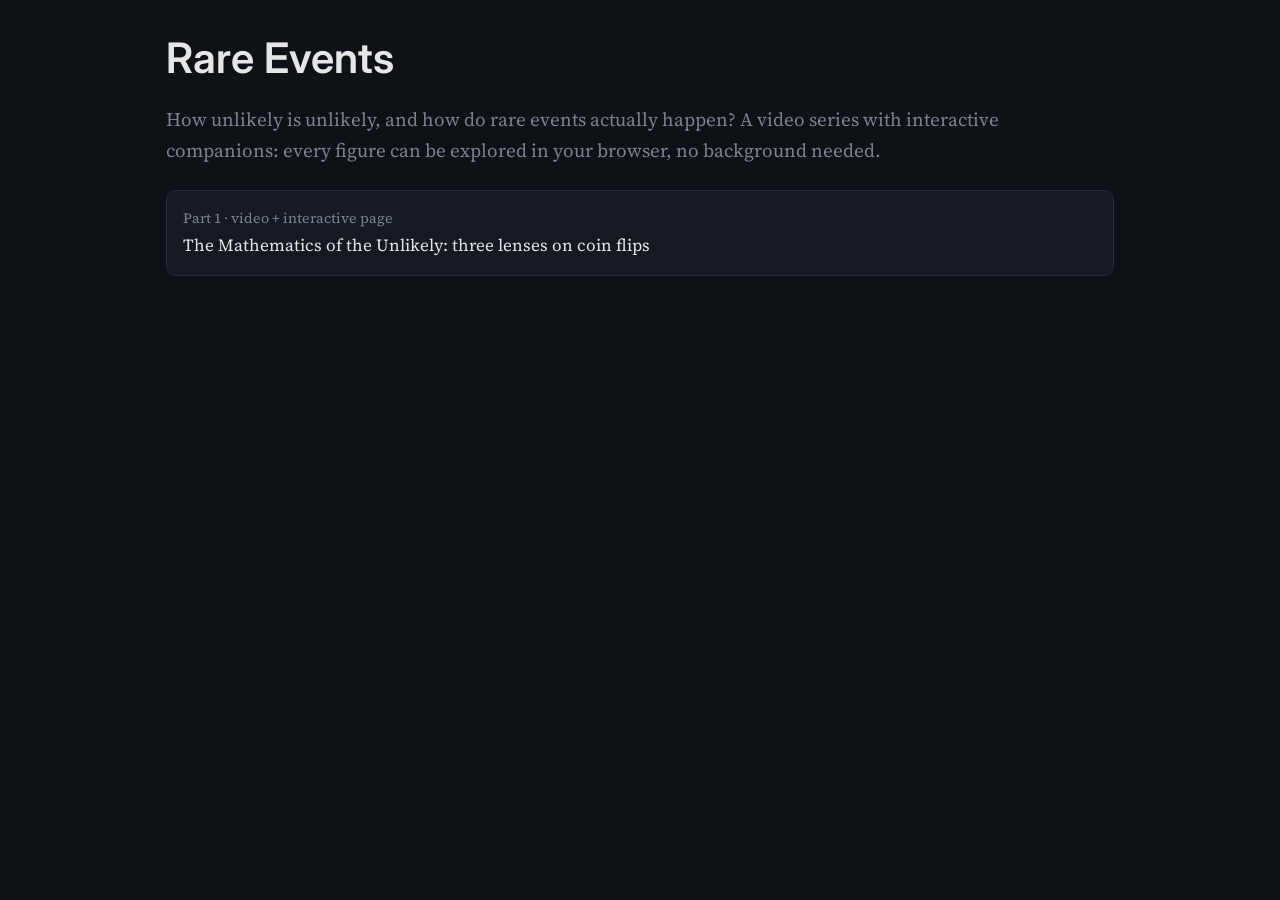
<file: web/index.html>
<!doctype html>
<html lang="en">
<head>
<meta charset="utf-8"><meta name="viewport" content="width=device-width, initial-scale=1">
<title>Rare Events</title>
<meta name="description" content="A video series and interactive explorations on the mathematics of rare events.">
<link href="https://fonts.googleapis.com/css2?family=Inter:wght@400;500;600&family=Source+Serif+4:ital,wght@0,400;1,400&display=swap" rel="stylesheet">
<link rel="stylesheet" href="assets/style.css">
</head>
<body><main>
<h1>Rare Events</h1>
<p class="lede">How unlikely is unlikely, and how do rare events actually happen? A video series with interactive
companions: every figure can be explored in your browser, no background needed.</p>
<div class="cards">
  <a class="card" href="ep1/"><small>Part 1 · video + interactive page</small>The Mathematics of the Unlikely: three lenses on coin flips</a>
</div>
</main></body></html>
</file>
<file: web/assets/style.css>
:root {
  color-scheme: dark;
  --bg: #0E1116; --panel: #151a22; --fg: #E6E6E6; --muted: #7A8291; --line: #262d38;
  --map: #F2B544; --diag: #3F7FC8; --orbit: #E85D75; --stable: #6CCB8B; --accent: #C792EA;
  --heads: #F2B544; --tails: #3F7FC8; --lln: #6CCB8B; --clt: #E85D75; --ldp: #C792EA; --rigged: #FF8A4C; --truth: #FFF4D6;
}
* { box-sizing: border-box; }
html, body { margin: 0; background: var(--bg); color: var(--fg); }
body { font: 17px/1.65 "Source Serif 4", Georgia, serif; }
main { max-width: 980px; margin: 0 auto; padding: 32px 16px 96px; }
h1, h2, h3 { font-family: "Inter", system-ui, sans-serif; font-weight: 600; line-height: 1.25; }
h1 { font-size: clamp(28px, 5vw, 42px); margin: 0 0 8px; }
h2 { font-size: 24px; margin: 64px 0 8px; padding-top: 16px; border-top: 1px solid var(--line); }
h2 .num { color: var(--muted); font-weight: 400; margin-right: 8px; }
.lede { color: var(--muted); font-size: 19px; }
a { color: var(--diag); overflow-wrap: anywhere; }
.widget { background: var(--panel); border: 1px solid var(--line); border-radius: 10px; padding: 14px; margin: 20px 0; }
.row { display: flex; flex-wrap: wrap; gap: 14px; }
.row > * { flex: 1 1 300px; min-width: 0; }
canvas { width: 100%; display: block; border-radius: 6px; background: var(--bg); touch-action: none; }
.controls { display: flex; flex-wrap: wrap; gap: 10px 22px; align-items: center; margin-top: 10px;
  font: 14px system-ui, sans-serif; color: var(--muted); }
.controls label { display: flex; align-items: center; gap: 8px; }
.controls input[type=range] { width: 180px; accent-color: var(--map); }
.controls output, .readout b { color: var(--fg); font-variant-numeric: tabular-nums; }
button, select { font: 14px system-ui, sans-serif; background: #1d2430; color: var(--fg);
  border: 1px solid var(--line); border-radius: 6px; padding: 5px 10px; cursor: pointer; }
button:hover { border-color: var(--muted); }
.readout { font: 14px system-ui, sans-serif; color: var(--muted); margin-top: 8px; }
.ok { color: var(--stable) !important; } .bad { color: var(--orbit) !important; }
.hint { font: 13px system-ui, sans-serif; color: var(--muted); margin-top: 6px; }
table { border-collapse: collapse; width: 100%; font: 14px system-ui, sans-serif; font-variant-numeric: tabular-nums; }
th, td { text-align: right; padding: 4px 10px; border-bottom: 1px solid var(--line); }
th { color: var(--muted); font-weight: 500; }
td.acc { color: var(--accent); }
.tablewrap { overflow-x: auto; }
.key { background: #1a1630; border-left: 3px solid var(--accent); padding: 10px 14px; border-radius: 0 6px 6px 0; }
.video { width: 100%; display: block; aspect-ratio: 16/9; background: #000; border-radius: 10px;
  color: var(--muted); font: 14px system-ui, sans-serif; }
.cards { display: grid; grid-template-columns: repeat(auto-fit, minmax(220px, 1fr)); gap: 14px; margin-top: 24px; }
.card { background: var(--panel); border: 1px solid var(--line); border-radius: 10px; padding: 16px; text-decoration: none; color: var(--fg); }
.card small { color: var(--muted); display: block; }
.card.soon { opacity: .55; pointer-events: none; }
nav.toc { font: 14px system-ui, sans-serif; color: var(--muted); display: flex; flex-wrap: wrap; gap: 4px 14px; margin-top: 12px; }
nav.toc a { color: var(--muted); white-space: nowrap; }
.katex { font-size: 1.05em; }
@media (max-width: 600px) { table { font-size: 12px; } th, td { padding: 3px 5px; } .controls input[type=range] { width: 130px; } }
.pair { display: flex; flex-wrap: wrap; gap: 12px; }
.pair > .layer { flex: 1 1 300px; min-width: 0; position: relative; }
.layer canvas { width: 100%; display: block; border-radius: 6px; }
.layer canvas.ov { position: absolute; left: 0; top: 0; pointer-events: none; background: transparent; }
#gallery button { margin: 0; }
input[type=number] { background: #1d2430; color: var(--fg); border: 1px solid var(--line); border-radius: 6px; padding: 4px 6px; }
.seg { display: inline-flex; border: 1px solid var(--line); border-radius: 6px; overflow: hidden; }
.seg button { border: 0; border-radius: 0; margin: 0; }
.seg button.on { background: #2a3140; color: var(--fg); box-shadow: inset 0 -2px 0 var(--accent); }
.swatch { display: inline-block; width: 10px; height: 10px; border-radius: 2px; margin-right: 6px; vertical-align: middle; }
</file>
